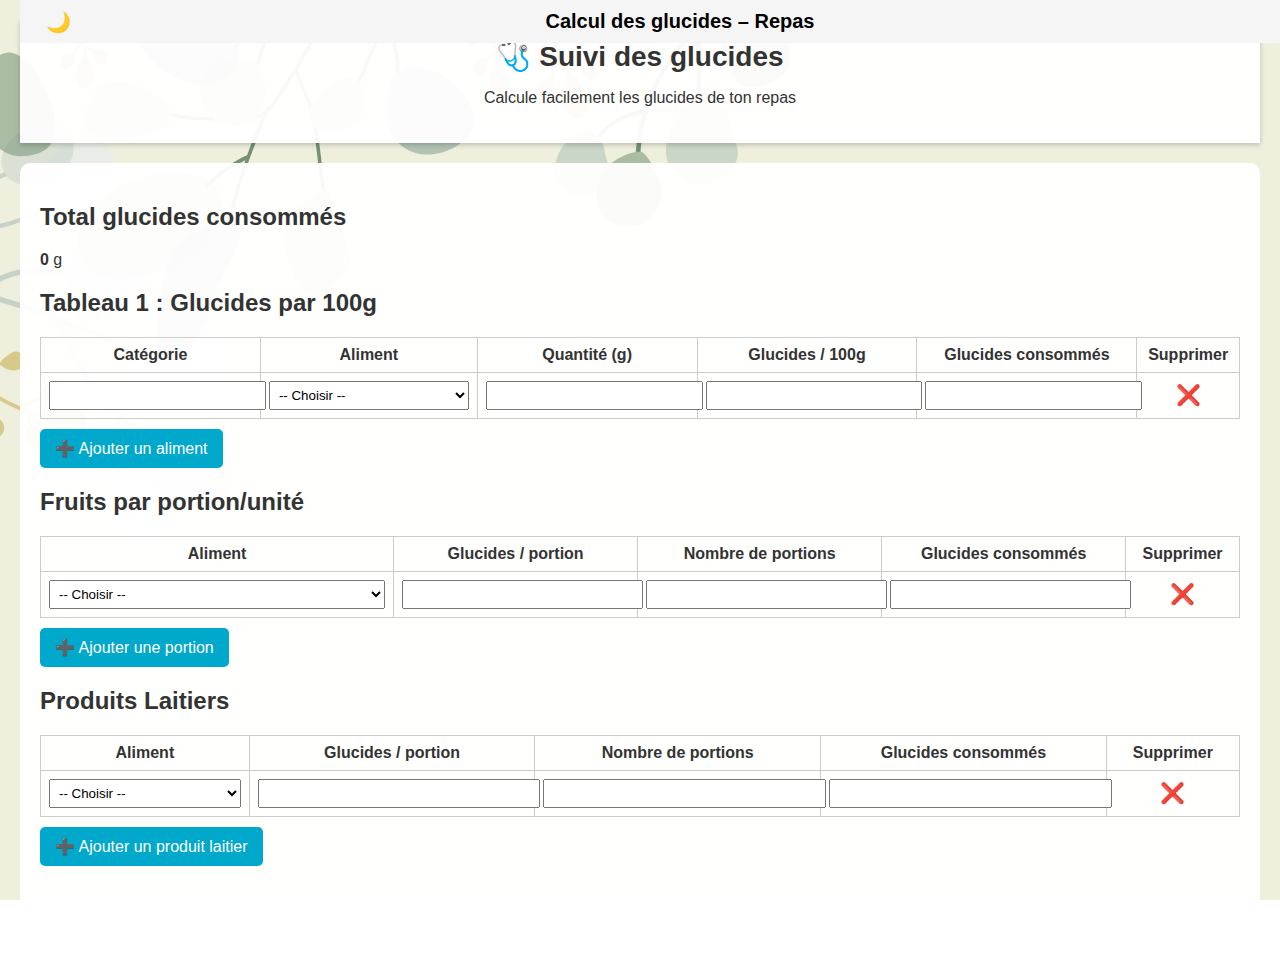
<file: repas.html>
<!DOCTYPE html>
<html lang="fr">
<head>
  <meta charset="UTF-8">
  <title>Calcul des glucides - Repas</title>
  <style>
    :root {
      --bg: #fff;
      --text: #333;
      --card: rgba(255, 255, 255, 0.95);
      --banner: #ffd1dc;
      --button: #00a8cc;
      --button-hover: #007ea7;
      --delete: #ff4d4d;
      --delete-hover: #cc0000;
    }

	body.dark {
 		--bg: #1e1e2f;
		--text: #e0e0e0;
		--card: rgba(40, 40, 60, 0.95);
		--banner: #3a3a5a;
		--button: #8ab4f8;
		--button-hover: #669df6;
		--delete: #ff9999;
		--delete-hover: #ff4d4d;
		}

    body {
      font-family: sans-serif;
      padding: 20px;
      margin: 0;
      background: url('./images/fond.svg') no-repeat center center fixed;
      background-size: cover;
      background-color: var(--bg);
      color: var(--text);
    }

    header {
      background: var(--card);
      padding: 20px;
      text-align: center;
      box-shadow: 0 2px 5px rgba(0,0,0,0.2);
    }

    h1 {
      font-size: 28px;
      margin: 0;
    }

    main {
      background: var(--card);
      padding: 20px;
      margin-top: 20px;
      border-radius: 10px;
    }

    /* Nouveau : conteneur pour scroll horizontal */
    .table-wrapper {
      overflow-x: auto;
      margin-top: 20px;
      margin-bottom: 20px;
    }

    table {
      width: 100%;
      border-collapse: collapse;
      min-width: 600px; /* pour forcer scroll sur mobile */
    }

    th, td {
      border: 1px solid #ccc;
      padding: 8px;
      text-align: center;
    }

    select, input {
      padding: 5px;
      width: 100%;
    }

    tfoot td {
      font-weight: bold;
    }

    .add-row {
      margin-top: 10px;
      padding: 10px 15px;
      font-size: 16px;
      background-color: var(--button);
      color: white;
      border: none;
      border-radius: 5px;
      cursor: pointer;
    }

    .add-row:hover {
      background-color: var(--button-hover);
    }

.banniere {
  position: fixed;
  top: 0;
  width: 100%;
  background-color: #f5f5f5;
  color: #000;
  padding: 10px 20px;
  display: flex;
  align-items: center;
  justify-content: center;
  font-size: 20px;
  font-weight: bold;
  z-index: 999;
}

.toggle-darkmode {
  position: absolute;
  left: 20px;
  background: none;
  border: none;
  font-size: 20px;
  cursor: pointer;
}

    .toggle-darkmode:hover {
      background: var(--button-hover);
    }

    .delete-row {
      cursor: pointer;
      font-weight: bold;
      color: var(--delete);
      border: none;
      background: none;
      font-size: 20px;
    }

    .delete-row:hover {
      color: var(--delete-hover);
    }
  </style>
</head>
<body>
<script>
  if (window.matchMedia && window.matchMedia('(prefers-color-scheme: dark)').matches) {
    document.body.classList.add('dark');
  }
</script>

  <div class="banniere">
      <button class="toggle-darkmode" onclick="document.body.classList.toggle('dark')">🌙</button>
      Calcul des glucides – Repas
  </div>

  <header>
    <h1>🩺 Suivi des glucides </h1>
    <p>Calcule facilement les glucides de ton repas</p>
    
  </header>

    
  <main>
      <div class="total-glucides-haut">
      <h2>Total glucides consommés</h2>
      <p><strong id="total-glucides">0</strong> g</p>
    </div>
    <h2>Tableau 1 : Glucides par 100g</h2>
    <div class="table-wrapper">
    <table id="repas-table">
      <thead>
        <tr>
          <th>Catégorie</th>
          <th>Aliment</th>
          <th>Quantité (g)</th>
          <th>Glucides / 100g</th>
          <th>Glucides consommés</th>
          <th>Supprimer</th>
        </tr>
      </thead>
      <tbody id="repas-body"></tbody>
    </table>
    <button class="add-row" onclick="ajouterLigne()">➕ Ajouter un aliment</button>

    <h2>Fruits par portion/unité</h2>
    <div class="table-wrapper">
    <table id="portion-table">
      <thead>
        <tr>
          <th>Aliment</th>
          <th>Glucides / portion</th>
          <th>Nombre de portions</th>
          <th>Glucides consommés</th>
          <th>Supprimer</th>
        </tr>
      </thead>
      <tbody id="portion-body"></tbody>
    </table>
    <button class="add-row" onclick="ajouterPortion()">➕ Ajouter une portion</button>

    <h2>Produits Laitiers</h2>
    <div class="table-wrapper">
    <table id="laitier-table">
      <thead>
        <tr>
          <th>Aliment</th>
          <th>Glucides / portion</th>
          <th>Nombre de portions</th>
          <th>Glucides consommés</th>
          <th>Supprimer</th>
        </tr>
      </thead>
      <tbody id="laitier-body"></tbody>
    </table>
    <button class="add-row" onclick="ajouterLaitier()">➕ Ajouter un produit laitier</button>


  </main>

  <script>
    const aliments = [
      { categorie: "Féculents, Pain, Légumes Secs", aliment: "Polenta", glucides: 15 },
      { categorie: "Féculents, Pain, Légumes Secs", aliment: "Boulgour", glucides: 20 },
      { categorie: "Féculents, Pain, Légumes Secs", aliment: "Purée PDT", glucides: 15 },
      { categorie: "Féculents, Pain, Légumes Secs", aliment: "Quinoa", glucides: 25 },
      { categorie: "Féculents, Pain, Légumes Secs", aliment: "Mais", glucides: 18 },
      { categorie: "Féculents, Pain, Légumes Secs", aliment: "Pomme de terre", glucides: 20 },
      { categorie: "Féculents, Pain, Légumes Secs", aliment: "Pâtes", glucides: 25 },
      { categorie: "Féculents, Pain, Légumes Secs", aliment: "Riz, semoule, blé, gnocchi", glucides: 30 },
      { categorie: "Féculents, Pain, Légumes Secs", aliment: "Frites", glucides: 35 },
      { categorie: "Féculents, Pain, Légumes Secs", aliment: "Pain", glucides: 50 },
      { categorie: "Féculents, Pain, Légumes Secs", aliment: "Fèves", glucides: 15 },
      { categorie: "Féculents, Pain, Légumes Secs", aliment: "Flageolets", glucides: 15 },
      { categorie: "Féculents, Pain, Légumes Secs", aliment: "Haricots blancs et rouges", glucides: 15 },
      { categorie: "Féculents, Pain, Légumes Secs", aliment: "Lentilles", glucides: 15 },
      { categorie: "Féculents, Pain, Légumes Secs", aliment: "Pois cassés", glucides: 15 },
      { categorie: "Féculents, Pain, Légumes Secs", aliment: "Pois chiches", glucides: 15 }
    ];

    const portions = [
  { categorie: "Fruits", aliment: "1 pomme", glucides: 15 },
  { categorie: "Fruits", aliment: "1 poire", glucides: 15 },
  { categorie: "Fruits", aliment: "1 coing", glucides: 15 },
  { categorie: "Fruits", aliment: "2 kiwis", glucides: 15 },
  { categorie: "Fruits", aliment: "1 pamplemousse", glucides: 15 },
  { categorie: "Fruits", aliment: "1 orange", glucides: 15 },
  { categorie: "Fruits", aliment: "2 à 3 clémentines (selon la taille)", glucides: 15 },
  { categorie: "Fruits", aliment: "1 petite banane", glucides: 15 },
  { categorie: "Fruits", aliment: "1 barquette de fraises (250 g)", glucides: 15 },
  { categorie: "Fruits", aliment: "2 barquettes de framboises (2 x 125 g)", glucides: 15 },
  { categorie: "Fruits", aliment: "0.5 petit melon ou ⅛ d'un gros", glucides: 15 },
  { categorie: "Fruits", aliment: "1/6ème de pastèque", glucides: 15 },
  { categorie: "Fruits", aliment: "1/6ème d'ananas", glucides: 15 },
  { categorie: "Fruits", aliment: "3 à 4 abricots (selon la taille)", glucides: 15 },
  { categorie: "Fruits", aliment: "1 pêche", glucides: 15 },
  { categorie: "Fruits", aliment: "1 brugnon", glucides: 15 },
  { categorie: "Fruits", aliment: "1 nectarine", glucides: 15 },
  { categorie: "Fruits", aliment: "4 prunes ou 4 quetsches ou 4 reine claude", glucides: 15 },
  { categorie: "Fruits", aliment: "10 à 12 mirabelles", glucides: 15 },
  { categorie: "Fruits", aliment: "15 cerises", glucides: 15 },
  { categorie: "Fruits", aliment: "1 petite grappe de raisin (10 à 15 grains)", glucides: 15 },
  { categorie: "Fruits", aliment: "6 litchis", glucides: 15 },
  { categorie: "Fruits", aliment: "0.5 petite mangue", glucides: 15 },
  { categorie: "Fruits", aliment: "2 à 3 figues fraîches", glucides: 15 },
  { categorie: "Fruits", aliment: "5 dattes fraîches", glucides: 15 },
  { categorie: "Fruits", aliment: "2 figues sèches", glucides: 15 },
  { categorie: "Fruits", aliment: "2 dattes sèches", glucides: 15 },
  { categorie: "Fruits", aliment: "2 à 3 pruneaux", glucides: 15 }
      
    ];

    const produitsLaitiers = [
      { categorie: "Produits Laitiers", aliment: "Yaourt Nature", glucides: 5 },
      { categorie: "Produits Laitiers", aliment: "Yaourt aromatisé", glucides: 10 },
      { categorie: "Produits Laitiers", aliment: "Yaourt avec fruits", glucides: 15 }
    ];

    function ajouterLigne() {
      const tbody = document.getElementById("repas-body");
      const tr = document.createElement("tr");

      tr.innerHTML = `
        <td><input type="text" class="categorie" readonly></td>
        <td><select><option value="">-- Choisir --</option>
          ${aliments.map(a => `<option value="${a.aliment}" data-cat="${a.categorie}" data-glucides="${a.glucides}">${a.aliment}</option>`).join("")}
        </select></td>
        <td><input type="number" class="quantite" min="0"></td>
        <td><input type="number" class="glucides-unit" readonly></td>
        <td><input type="number" class="glucides-total" readonly></td>
        <td><button class="delete-row" onclick="supprimerLigne(this)">❌</button></td>`;

      tbody.appendChild(tr);

      tr.querySelector("select").onchange = function () {
        const option = this.selectedOptions[0];
        tr.querySelector(".categorie").value = option.dataset.cat;
        tr.querySelector(".glucides-unit").value = option.dataset.glucides;
        calculerGlucides(tr);
      };

      tr.querySelector(".quantite").oninput = () => calculerGlucides(tr);
    }

    function ajouterPortion() {
      ajouterPortionGenerique(portions, "portion-body");
    }

    function ajouterLaitier() {
      ajouterPortionGenerique(produitsLaitiers, "laitier-body");
    }

    function ajouterPortionGenerique(liste, tbodyId) {
      const tbody = document.getElementById(tbodyId);
      const tr = document.createElement("tr");

      tr.innerHTML = `
        <td><select><option value="">-- Choisir --</option>
          ${liste.map(p => `<option value="${p.aliment}" data-glucides="${p.glucides}">${p.aliment}</option>`).join("")}
        </select></td>
        <td><input type="number" class="glucides-portion" readonly></td>
        <td><input type="number" class="nb-portions" min="0"></td>
        <td><input type="number" class="glucides-total" readonly></td>
        <td><button class="delete-row" onclick="supprimerLigne(this)">❌</button></td>`;

      tbody.appendChild(tr);

      tr.querySelector("select").onchange = function () {
        const glucides = this.selectedOptions[0].dataset.glucides;
        tr.querySelector(".glucides-portion").value = glucides;
        calculerGlucidesPortion(tr);
      };

      tr.querySelector(".nb-portions").oninput = () => calculerGlucidesPortion(tr);
    }

    function supprimerLigne(btn) {
      const tr = btn.closest("tr");
      tr.remove();
      calculerTotalGlucides();
    }

    function calculerGlucides(row) {
      const qte = parseFloat(row.querySelector(".quantite").value) || 0;
      const g = parseFloat(row.querySelector(".glucides-unit").value) || 0;
      const total = (qte * g) / 100;
      row.querySelector(".glucides-total").value = total.toFixed(1);
      calculerTotalGlucides();
    }

    function calculerGlucidesPortion(row) {
      const n = parseFloat(row.querySelector(".nb-portions").value) || 0;
      const g = parseFloat(row.querySelector(".glucides-portion").value) || 0;
      const total = n * g;
      row.querySelector(".glucides-total").value = total.toFixed(1);
      calculerTotalGlucides();
    }

    function calculerTotalGlucides() {
      const totaux = document.querySelectorAll(".glucides-total");
      let total = 0;
      totaux.forEach(input => total += parseFloat(input.value) || 0);
      document.getElementById("total-glucides").textContent = total.toFixed(1);
    }

    ajouterLigne();
    ajouterPortion();
    ajouterLaitier();
  </script>
</body>
</html>
</file>
